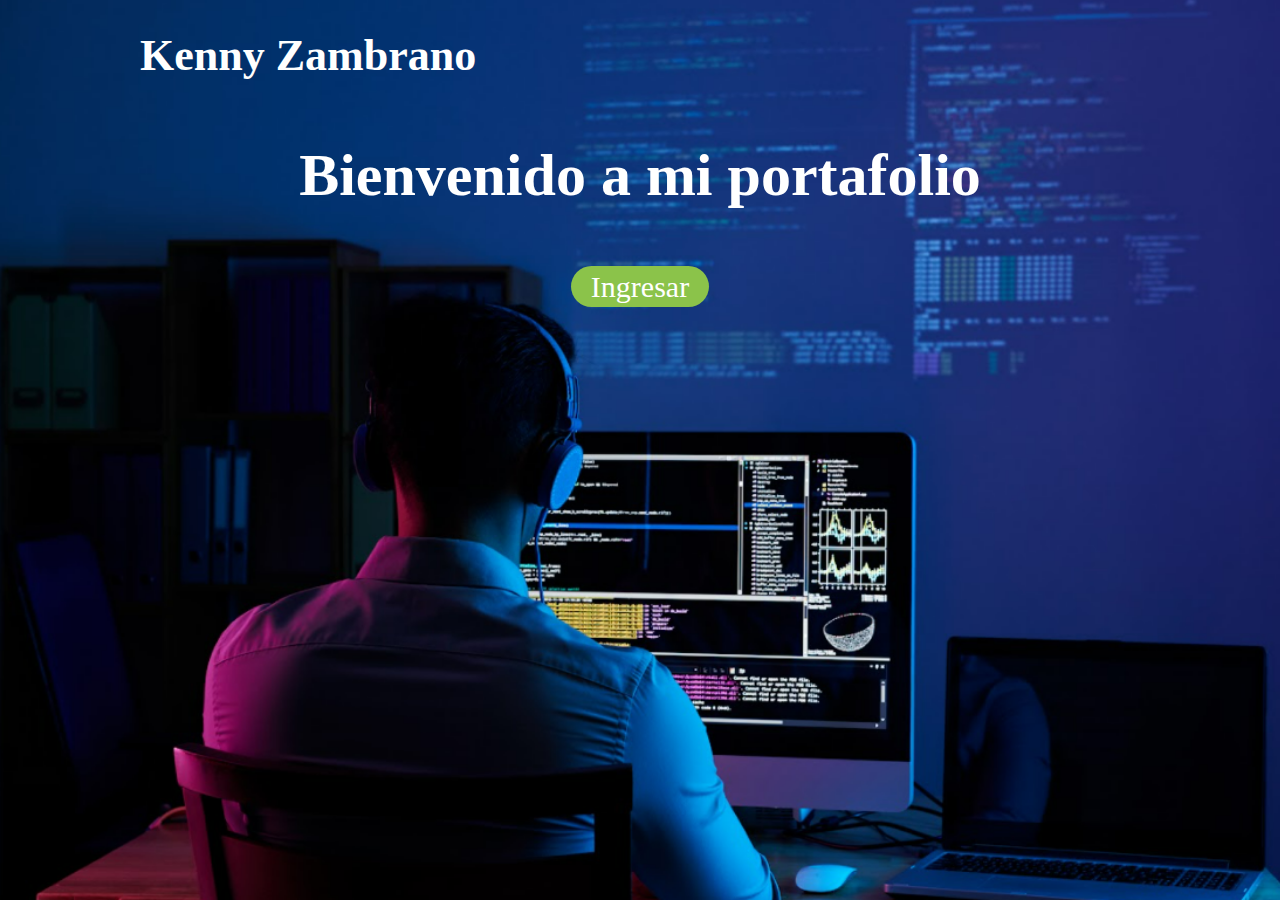
<file: index.html>
<!DOCTYPE html>
<html lang="en">
<head>
  <meta charset="UTF-8">
  <meta name="viewport" content="width=device-width, initial-scale=1.0">
  <meta http-equiv="X-UA-Compatible" content="ie=edge">
  <link rel="stylesheet" href="/css/bienvenido.css">
  <title>Mi portafolio</title>
</head>
<body>
  <header>
    <section>
      <h1>Kenny Zambrano</h1>
      <div class="conte">
        <p>Bienvenido a mi portafolio</p>
        <a href="/html/Inicio.html">Ingresar</a>
      </div>
    </section>
  </header>
</body>
</html>
</file>
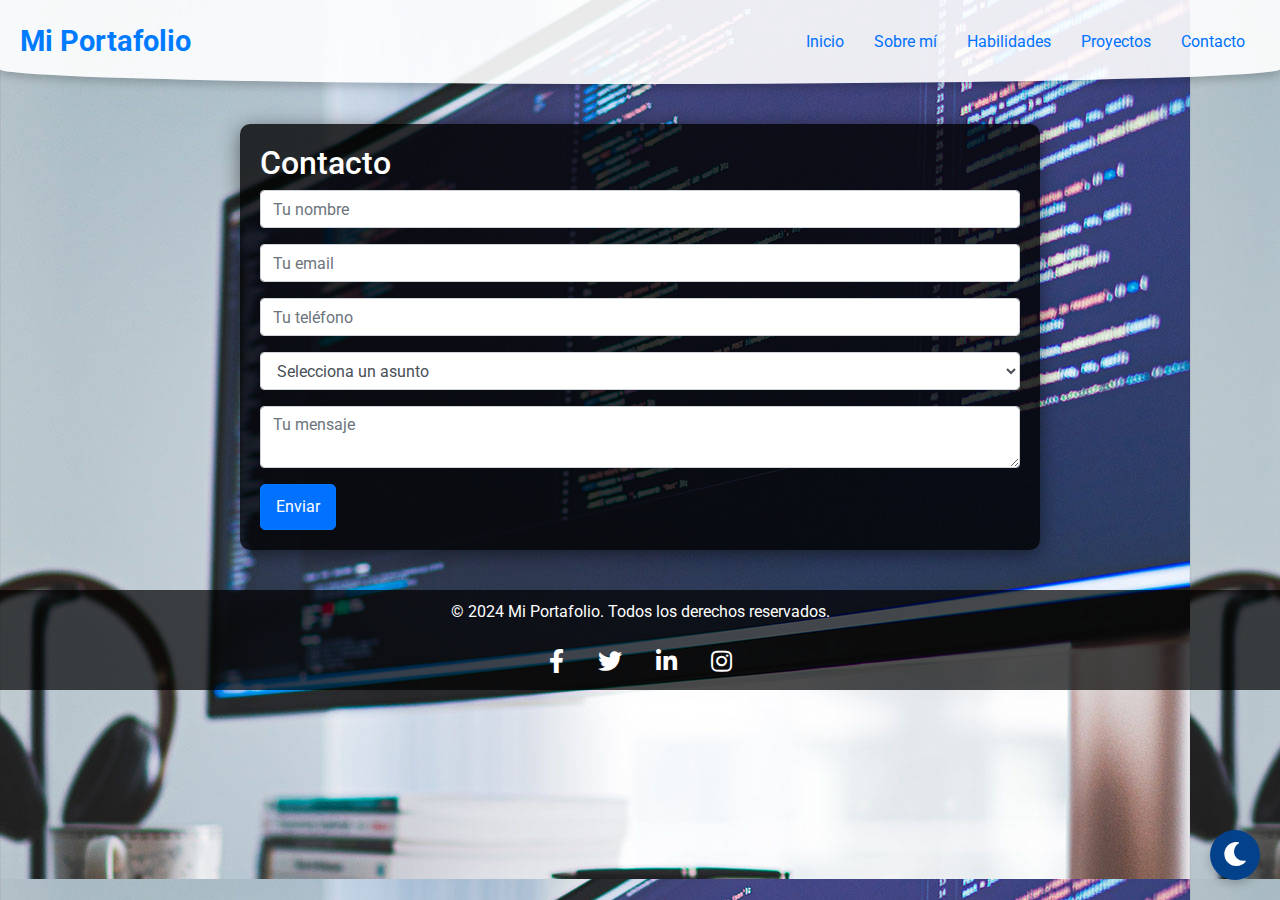
<file: html/contacto.html>
<!DOCTYPE html>
<html lang="en">
<head>
  <meta charset="UTF-8">
  <meta name="viewport" content="width=device-width, initial-scale=1.0">
  <link href="https://fonts.googleapis.com/css2?family=Roboto:wght@400;700&display=swap" rel="stylesheet">
  <link rel="stylesheet" href="https://cdnjs.cloudflare.com/ajax/libs/font-awesome/6.0.0-beta3/css/all.min.css">
  <link href="https://stackpath.bootstrapcdn.com/bootstrap/4.5.2/css/bootstrap.min.css" rel="stylesheet">
  <link rel="stylesheet" href="https://cdnjs.cloudflare.com/ajax/libs/font-awesome/5.15.4/css/all.min.css">
  <link rel="stylesheet" href="/css/styles.css">
  <title>Mi Portafolio</title>
</head>
  <body>
    <header>
      <nav>
        <div class="logo">
          <a href="/../index.html">Mi Portafolio</a>
        </div>
        <div class="menu-toggle" id="mobile-menu">
            <i class="fas fa-bars"></i>
        </div>
        <ul class="nav-list" id="nav-list">
          <a href="/html/Inicio.html">Inicio</a>
          <a href="/html/sobre-mi.html">Sobre mí</a>
          <a href="/html/habilidades.html">Habilidades</a>
          <a href="/html/proyectos.html">Proyectos</a>
          <a href="/html/contacto.html">Contacto</a>
        </ul>
      </nav>
    </header>
    <main>
      <section id="contacto">
        <h2>Contacto</h2>
        <form id="contactForm">
            <div class="form-group">
                <input type="text" class="form-control" placeholder="Tu nombre" required>
            </div>
            <div class="form-group">
                <input type="email" class="form-control" placeholder="Tu email" required>
            </div>
            <div class="form-group">
              <input type="tel" class="form-control"  placeholder="Tu teléfono" required>
            </div>
            <div class="form-group">
              <select class="form-control" id="subject" required>
                  <option value="" disabled selected>Selecciona un asunto</option>
                  <option value="consulta">Consulta</option>
                  <option value="soporte">Soporte</option>
                  <option value="otro">Otro</option>
              </select>
            </div>
            <div class="form-group">
                <textarea class="form-control" placeholder="Tu mensaje" required></textarea>
            </div>
            <button type="submit" class="btn btn-primary">Enviar</button>
        </form> 
      </section>
    </main>
    <button id="theme-toggle" class="theme-toggle">
      <i class="fas fa-moon"></i>
    </button>
    <footer>
      <p>&copy; 2024 Mi Portafolio. Todos los derechos reservados.</p>
      <div class="redes-sociales"></div>
          <a href="https://www.facebook.com" target="_blank" class="social-icon"><i class="fab fa-facebook-f"></i></a>
          <a href="https://www.twitter.com" target="_blank" class="social-icon"><i class="fab fa-twitter"></i></a>
          <a href="https://www.linkedin.com" target="_blank" class="social-icon"><i class="fab fa-linkedin-in"></i></a>
          <a href="https://www.instagram.com" target="_blank" class="social-icon"><i class="fab fa-instagram"></i></a>
      </div>
    </footer>
    <script src="https://code.jquery.com/jquery-3.5.1.slim.min.js"></script>
    <script src="https://cdn.jsdelivr.net/npm/@popperjs/core@2.9.2/dist/umd/popper.min.js"></script>
    <script src="https://stackpath.bootstrapcdn.com/bootstrap/4.5.2/js/bootstrap.min.js"></script>
    <script src="/js/script.js"></script>
  </body>
</html>
</file>
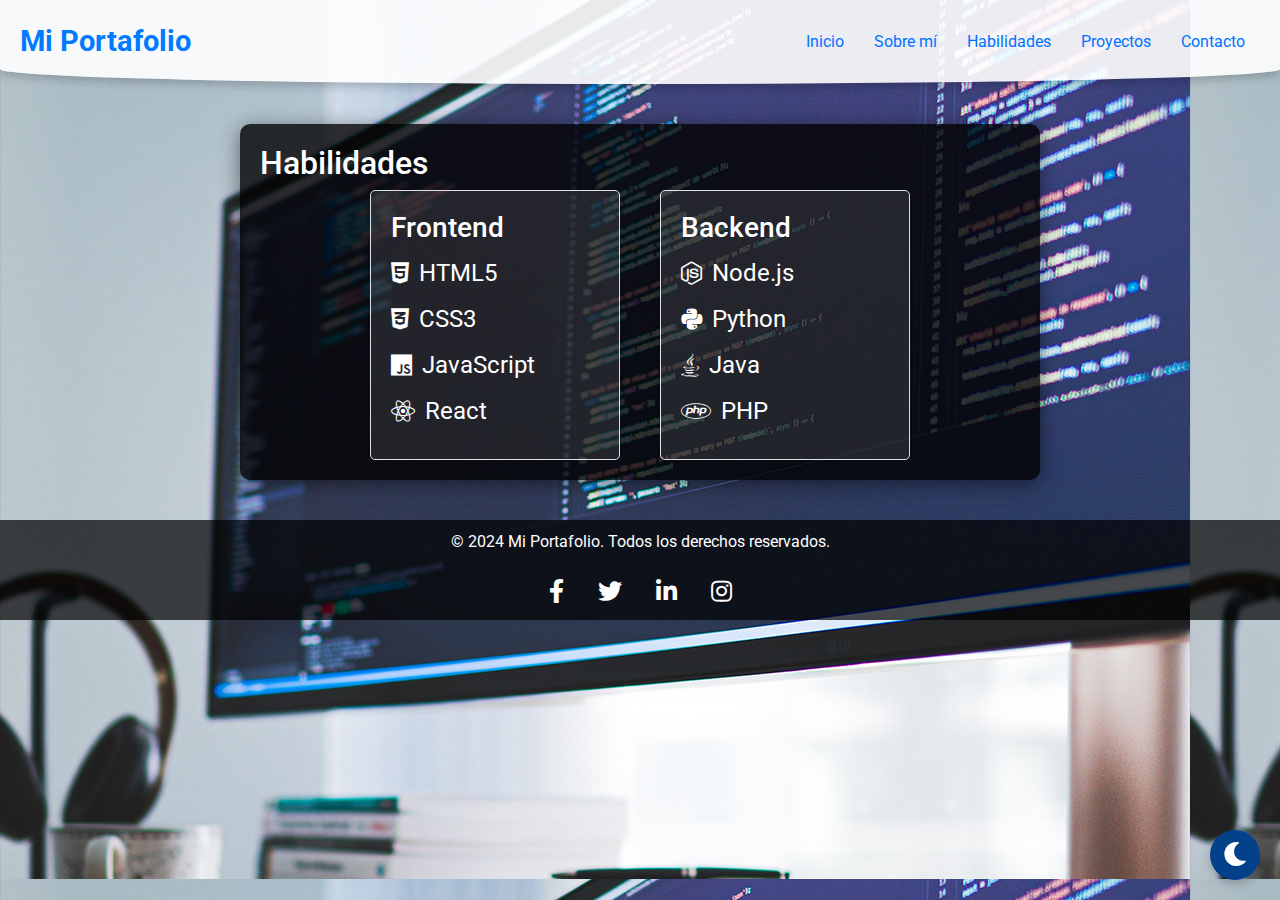
<file: html/habilidades.html>
<!DOCTYPE html>
<html lang="en">
<head>
    <meta charset="UTF-8">
    <meta name="viewport" content="width=device-width, initial-scale=1.0">
    <link href="https://fonts.googleapis.com/css2?family=Roboto:wght@400;700&display=swap" rel="stylesheet">
    <link rel="stylesheet" href="https://cdnjs.cloudflare.com/ajax/libs/font-awesome/6.0.0-beta3/css/all.min.css">
    <link href="https://stackpath.bootstrapcdn.com/bootstrap/4.5.2/css/bootstrap.min.css" rel="stylesheet">
    <link rel="stylesheet" href="https://cdnjs.cloudflare.com/ajax/libs/font-awesome/5.15.4/css/all.min.css">
    <link rel="stylesheet" href="/css/styles.css">
    <title>Mi Portafolio</title>
</head>
<body>
    <header>
        <nav>
            <div class="logo">
                <a href="/index.html">Mi Portafolio</a>
              </div>
            <div class="menu-toggle" id="mobile-menu">
                  <i class="fas fa-bars"></i>
            </div>
            <ul class="nav-list" id="nav-list">
                <a href="/html/Inicio.html">Inicio</a>
                <a href="/html/sobre-mi.html">Sobre mí</a>
                <a href="/html/habilidades.html">Habilidades</a>
                <a href="/html/proyectos.html">Proyectos</a>
                <a href="/html/contacto.html">Contacto</a>
            </ul>
          </nav>
    </header>
    <main>
        <section id="Habilidades">
            <h2>Habilidades</h2>
            <div class="skills-container">
        <div class="skill">
            <h3>Frontend</h3>
            <div class="skills-icons">
                <div class="skill-item">
                    <i class="fab fa-html5"></i>
                    <span>HTML5</span>
                </div>
                <div class="skill-item">
                    <i class="fab fa-css3-alt"></i>
                    <span>CSS3</span>
                </div>
                <div class="skill-item">
                    <i class="fab fa-js"></i>
                    <span>JavaScript</span>
                </div>
                <div class="skill-item">
                    <i class="fab fa-react"></i>
                    <span>React</span>
                </div>
            </div>
        </div>
        <div class="skill">
            <h3>Backend</h3>
            <div class="skills-icons">
                <div class="skill-item">
                    <i class="fab fa-node-js"></i>
                    <span>Node.js</span>
                </div>
                <div class="skill-item">
                    <i class="fab fa-python"></i>
                    <span>Python</span>
                </div>
                <div class="skill-item">
                    <i class="fab fa-java"></i>
                    <span>Java</span>
                </div>
                <div class="skill-item">
                    <i class="fab fa-php"></i>
                    <span>PHP</span>
                </div>
            </div>
        </div>
    </div>        
        </section>
    </main>
    <button id="theme-toggle" class="theme-toggle">
        <i class="fas fa-moon"></i>
      </button>
    <footer>
        <p>&copy; 2024 Mi Portafolio. Todos los derechos reservados.</p>
        <div class="redes-sociales"></div>
            <a href="https://www.facebook.com" target="_blank" class="social-icon"><i class="fab fa-facebook-f"></i></a>
            <a href="https://www.twitter.com" target="_blank" class="social-icon"><i class="fab fa-twitter"></i></a>
            <a href="https://www.linkedin.com" target="_blank" class="social-icon"><i class="fab fa-linkedin-in"></i></a>
            <a href="https://www.instagram.com" target="_blank" class="social-icon"><i class="fab fa-instagram"></i></a>
        </div>
    </footer>
    <script src="https://code.jquery.com/jquery-3.5.1.slim.min.js"></script>
    <script src="https://cdn.jsdelivr.net/npm/@popperjs/core@2.9.2/dist/umd/popper.min.js"></script>
    <script src="https://stackpath.bootstrapcdn.com/bootstrap/4.5.2/js/bootstrap.min.js"></script>
    <script src="/js/script.js"></script>
</body>
</html>
</file>
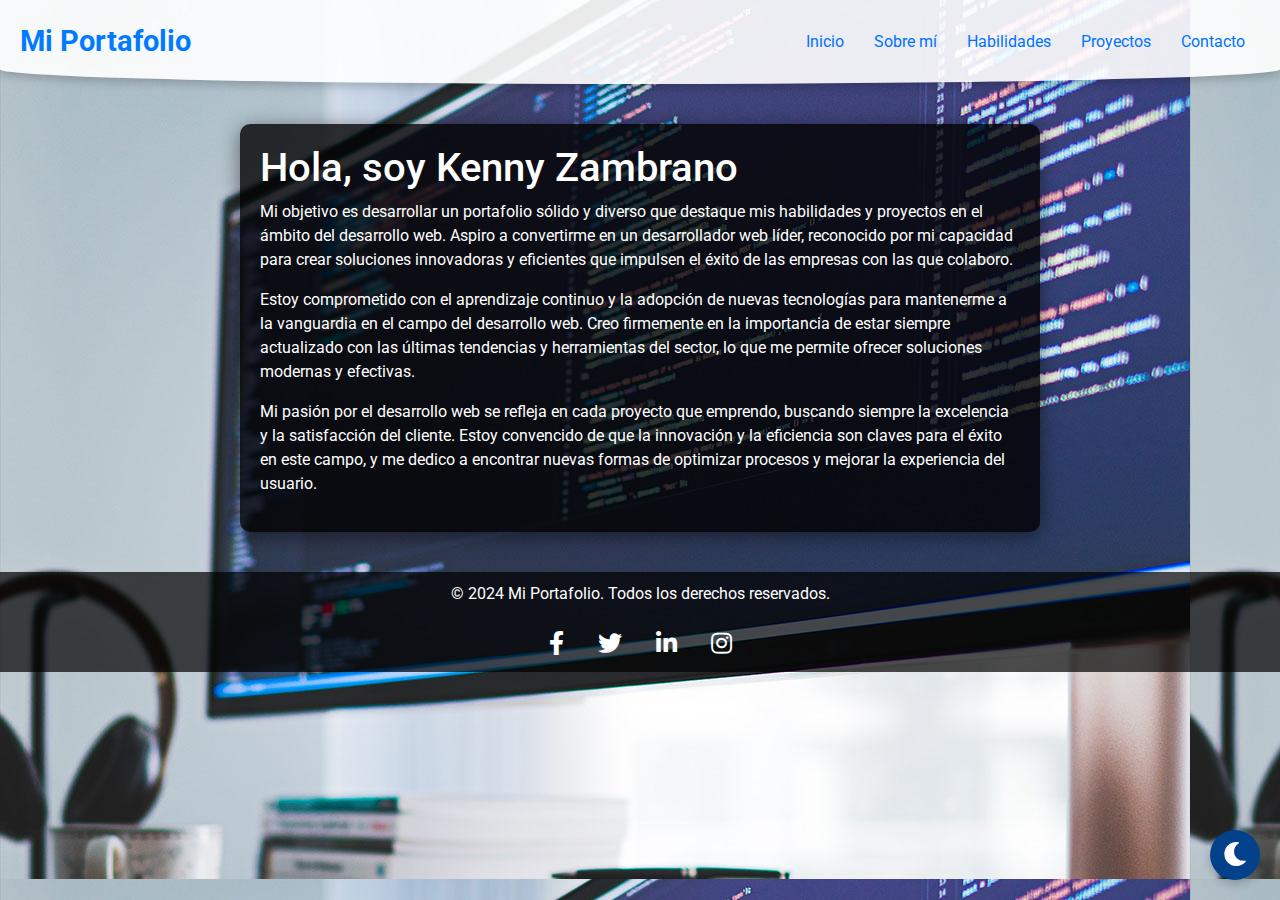
<file: html/Inicio.html>
<!DOCTYPE html>
<html lang="en">
<head>
    <meta charset="UTF-8">
    <meta name="viewport" content="width=device-width, initial-scale=1.0">
    <link href="https://fonts.googleapis.com/css2?family=Roboto:wght@400;700&display=swap" rel="stylesheet">
    <link rel="stylesheet" href="https://cdnjs.cloudflare.com/ajax/libs/font-awesome/6.0.0-beta3/css/all.min.css">
    <link href="https://stackpath.bootstrapcdn.com/bootstrap/4.5.2/css/bootstrap.min.css" rel="stylesheet">
    <link rel="stylesheet" href="https://cdnjs.cloudflare.com/ajax/libs/font-awesome/5.15.4/css/all.min.css">
    <link rel="stylesheet" href="/css/styles.css">
    <title>Mi Portafolio</title>
</head>
  <body>
    <header>
      <nav>
        <div class="logo">
          <a href="/index.html">Mi Portafolio</a>
        </div>
        <div class="menu-toggle" id="mobile-menu">
            <i class="fas fa-bars"></i>
        </div>
        <ul class="nav-list" id="nav-list">
          <a href="/html/Inicio.html">Inicio</a>
          <a href="/html/sobre-mi.html">Sobre mí</a>
          <a href="/html/habilidades.html">Habilidades</a>
          <a href="/html/proyectos.html">Proyectos</a>
          <a href="/html/contacto.html">Contacto</a>
        </ul>
      </nav>
    </header>
    <main>
      <section id="Inicio">
        <h1>Hola, soy Kenny Zambrano</h1>
        <p>
          Mi objetivo es desarrollar un portafolio sólido y diverso que destaque mis 
          habilidades y proyectos en el ámbito del desarrollo web. Aspiro a convertirme 
          en un desarrollador web líder, reconocido por mi capacidad para crear soluciones 
          innovadoras y eficientes que impulsen el éxito de las empresas con las que colaboro.
        </p>
        <p>
          Estoy comprometido con el aprendizaje continuo y la adopción de nuevas tecnologías 
          para mantenerme a la vanguardia en el campo del desarrollo web. Creo firmemente en 
          la importancia de estar siempre actualizado con las últimas tendencias y herramientas 
          del sector, lo que me permite ofrecer soluciones modernas y efectivas.
        </p>
        <p>
          Mi pasión por el desarrollo web se refleja en cada proyecto que emprendo, buscando 
          siempre la excelencia y la satisfacción del cliente. Estoy convencido de que la innovación 
          y la eficiencia son claves para el éxito en este campo, y me dedico a encontrar nuevas 
          formas de optimizar procesos y mejorar la experiencia del usuario.
        </p>
      </section>
      
    </main>
      <button id="theme-toggle" class="theme-toggle">
        <i class="fas fa-moon"></i>
      </button>
    <footer>
      <p>&copy; 2024 Mi Portafolio. Todos los derechos reservados.</p>
      <div class="redes-sociales"></div>
          <a href="https://www.facebook.com" target="_blank" class="social-icon"><i class="fab fa-facebook-f"></i></a>
          <a href="https://www.twitter.com" target="_blank" class="social-icon"><i class="fab fa-twitter"></i></a>
          <a href="https://www.linkedin.com" target="_blank" class="social-icon"><i class="fab fa-linkedin-in"></i></a>
          <a href="https://www.instagram.com" target="_blank" class="social-icon"><i class="fab fa-instagram"></i></a>
      </div>
    </footer>
    <script src="https://code.jquery.com/jquery-3.5.1.slim.min.js"></script>
    <script src="https://cdn.jsdelivr.net/npm/@popperjs/core@2.9.2/dist/umd/popper.min.js"></script>
    <script src="https://stackpath.bootstrapcdn.com/bootstrap/4.5.2/js/bootstrap.min.js"></script>
    <script src="/js/script.js"></script>
  </body>
</html>
</file>
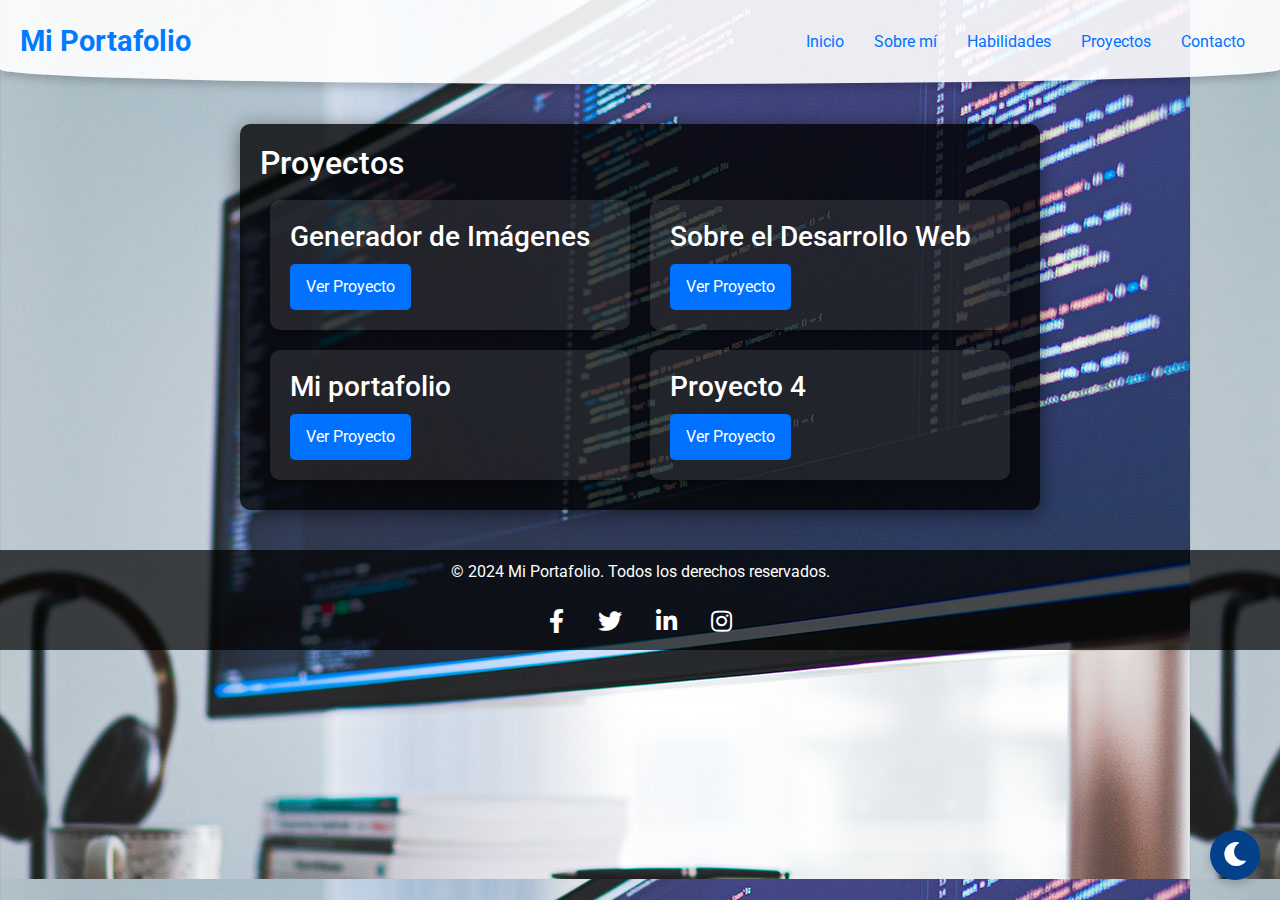
<file: html/proyectos.html>
<!DOCTYPE html>
<html lang="en">
<head>
  <meta charset="UTF-8">
  <meta name="viewport" content="width=device-width, initial-scale=1.0">
  <link href="https://fonts.googleapis.com/css2?family=Roboto:wght@400;700&display=swap" rel="stylesheet">
  <link rel="stylesheet" href="https://cdnjs.cloudflare.com/ajax/libs/font-awesome/6.0.0-beta3/css/all.min.css">
  <link href="https://stackpath.bootstrapcdn.com/bootstrap/4.5.2/css/bootstrap.min.css" rel="stylesheet">
  <link rel="stylesheet" href="https://cdnjs.cloudflare.com/ajax/libs/font-awesome/5.15.4/css/all.min.css">
  <link rel="stylesheet" href="/css/styles.css">
  <title>Mi Portafolio</title>
</head>
  <body>
    <header>
      <nav>
        <div class="logo">
          <a href="/index.html">Mi Portafolio</a>
        </div>
        <div class="menu-toggle" id="mobile-menu">
            <i class="fas fa-bars"></i>
        </div>
        <ul class="nav-list" id="nav-list">
          <a href="/html/Inicio.html">Inicio</a>
          <a href="/html/sobre-mi.html">Sobre mí</a>
          <a href="/html/habilidades.html">Habilidades</a>
          <a href="/html/proyectos.html">Proyectos</a>
          <a href="/html/contacto.html">Contacto</a>
        </ul>
      </nav>
    </header>
    <main>
      <section id="proyectos">
        <h2>Proyectos</h2>
        <div class="proyecto-container">
            <div class="proyecto">
                <h3>Generador de Imágenes</h3>
                <a href="file:///C:/xampp/htdocs/CP2_ZAMBRANO_GOMEZ_KENNY/index.html" class="btn">Ver Proyecto</a>
            </div>
            <div class="proyecto">
                <h3>Sobre el Desarrollo Web</h3>
                <a href="file:///C:/Users/User/Documents/ITB/5%20SEMESTRE/DESARROLLO%20WEB/UNIDAD%202/TV2_ZAMBRANO_GOMEZ_KENNY/index.html" class="btn">Ver Proyecto</a>
            </div>
            <div class="proyecto">
              <h3>Mi portafolio</h3>
              <a href="file:///C:/xampp/htdocs/EX_ZAMBRANO_GOMEZ_KENNY/index.html" class="btn">Ver Proyecto</a>
          </div>
          <div class="proyecto">
              <h3>Proyecto 4</h3>
              <a href="" class="btn">Ver Proyecto</a>
          </div>
        </div>
      </section>
    </main>
    <button id="theme-toggle" class="theme-toggle">
      <i class="fas fa-moon"></i>
    </button>
    <footer>
      <p>&copy; 2024 Mi Portafolio. Todos los derechos reservados.</p>
      <div class="redes-sociales"></div>
          <a href="https://www.facebook.com" target="_blank" class="social-icon"><i class="fab fa-facebook-f"></i></a>
          <a href="https://www.twitter.com" target="_blank" class="social-icon"><i class="fab fa-twitter"></i></a>
          <a href="https://www.linkedin.com" target="_blank" class="social-icon"><i class="fab fa-linkedin-in"></i></a>
          <a href="https://www.instagram.com" target="_blank" class="social-icon"><i class="fab fa-instagram"></i></a>
      </div>
    </footer>
    <script src="https://code.jquery.com/jquery-3.5.1.slim.min.js"></script>
    <script src="https://cdn.jsdelivr.net/npm/@popperjs/core@2.9.2/dist/umd/popper.min.js"></script>
    <script src="https://stackpath.bootstrapcdn.com/bootstrap/4.5.2/js/bootstrap.min.js"></script>
    <script src="/js/script.js"></script>
  </body>
</html>
</file>
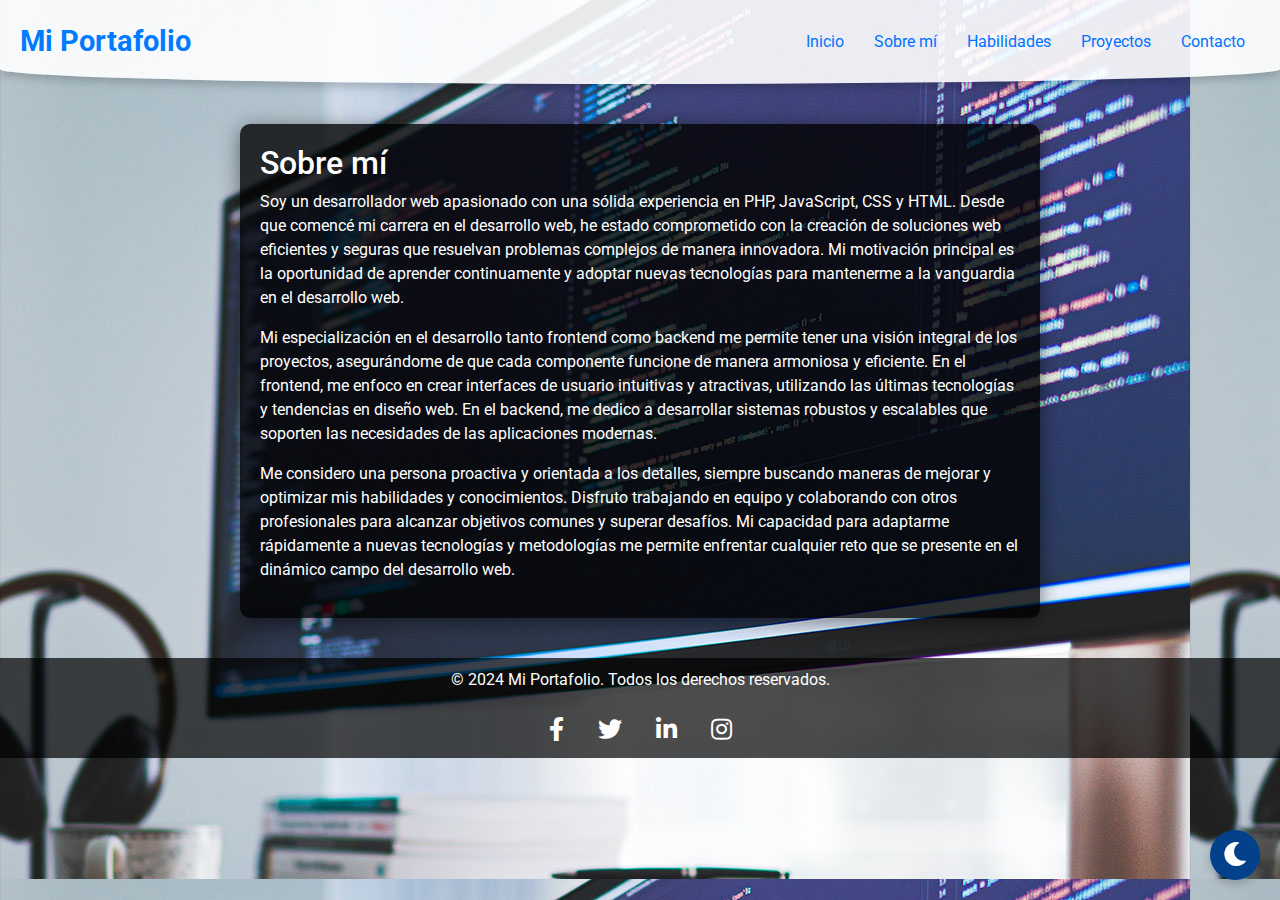
<file: html/sobre-mi.html>
<!DOCTYPE html>
<html lang="en">
<head>
  <meta charset="UTF-8">
  <meta name="viewport" content="width=device-width, initial-scale=1.0">
  <link href="https://fonts.googleapis.com/css2?family=Roboto:wght@400;700&display=swap" rel="stylesheet">
  <link rel="stylesheet" href="https://cdnjs.cloudflare.com/ajax/libs/font-awesome/6.0.0-beta3/css/all.min.css">
  <link href="https://stackpath.bootstrapcdn.com/bootstrap/4.5.2/css/bootstrap.min.css" rel="stylesheet">
  <link rel="stylesheet" href="https://cdnjs.cloudflare.com/ajax/libs/font-awesome/5.15.4/css/all.min.css">
  <link rel="stylesheet" href="/css/styles.css">
  <title>Mi Portafolio</title>
</head>
  <body>
    <header>
      <nav>
        <div class="logo">
          <a href="/index.html">Mi Portafolio</a>
        </div>
        <div class="menu-toggle" id="mobile-menu">
            <i class="fas fa-bars"></i>
        </div>
        <ul class="nav-list" id="nav-list">
          <a href="/html/Inicio.html">Inicio</a>
          <a href="/html/sobre-mi.html">Sobre mí</a>
          <a href="/html/habilidades.html">Habilidades</a>
          <a href="/html/proyectos.html">Proyectos</a>
          <a href="/html/contacto.html">Contacto</a>
        </ul>
      </nav>
    </header>
    <main>
      <section id="Sobre-mi">
        <h2>Sobre mí</h2>
        <p>
          Soy un desarrollador web apasionado con una sólida experiencia en PHP, JavaScript, 
          CSS y HTML. Desde que comencé mi carrera en el desarrollo web, he estado comprometido 
          con la creación de soluciones web eficientes y seguras que resuelvan problemas complejos 
          de manera innovadora. Mi motivación principal es la oportunidad de aprender continuamente 
          y adoptar nuevas tecnologías para mantenerme a la vanguardia en el desarrollo web.
        </p>
        <p>
          Mi especialización en el desarrollo tanto frontend como backend me permite tener una visión 
          integral de los proyectos, asegurándome de que cada componente funcione de manera armoniosa 
          y eficiente. En el frontend, me enfoco en crear interfaces de usuario intuitivas y atractivas, 
          utilizando las últimas tecnologías y tendencias en diseño web. En el backend, me dedico a 
          desarrollar sistemas robustos y escalables que soporten las necesidades de las aplicaciones modernas.
        </p>
        <p>
          Me considero una persona proactiva y orientada a los detalles, siempre buscando maneras de mejorar 
          y optimizar mis habilidades y conocimientos. Disfruto trabajando en equipo y colaborando con otros 
          profesionales para alcanzar objetivos comunes y superar desafíos. Mi capacidad para adaptarme 
          rápidamente a nuevas tecnologías y metodologías me permite enfrentar cualquier reto que se presente 
          en el dinámico campo del desarrollo web.
        </p>
      </section>
    </main>
    <button id="theme-toggle" class="theme-toggle">
      <i class="fas fa-moon"></i>
    </button>
    <footer>
      <p>&copy; 2024 Mi Portafolio. Todos los derechos reservados.</p>
      <div class="redes-sociales"></div>
          <a href="https://www.facebook.com" target="_blank" class="social-icon"><i class="fab fa-facebook-f"></i></a>
          <a href="https://www.twitter.com" target="_blank" class="social-icon"><i class="fab fa-twitter"></i></a>
          <a href="https://www.linkedin.com" target="_blank" class="social-icon"><i class="fab fa-linkedin-in"></i></a>
          <a href="https://www.instagram.com" target="_blank" class="social-icon"><i class="fab fa-instagram"></i></a>
      </div>
    </footer>
    <script src="https://code.jquery.com/jquery-3.5.1.slim.min.js"></script>
    <script src="https://cdn.jsdelivr.net/npm/@popperjs/core@2.9.2/dist/umd/popper.min.js"></script>
    <script src="https://stackpath.bootstrapcdn.com/bootstrap/4.5.2/js/bootstrap.min.js"></script>
    <script src="/js/script.js"></script>
  </body>
</html>
</file>
<file: css/bienvenido.css>
* {
    margin: 0;
    padding: 0;
    box-sizing: border-box;
  }
  
  body {
    color: white;
    font-family: 'calibri';
    background: url('/img/fondo.png');
    height: 450px;
    background-size: cover;
    background-repeat: no-repeat;
    background-attachment: fixed;
  }
  
  section {
    max-width: 1000px;
    margin: auto;
    padding: 30px 0;
  }
  
  section h1 {
    font-size: 44px;
  }
  
  .conte {
    text-align: center;
  }
  
  .conte p {
    font-size: 60px;
    font-weight: bold;
    margin: 1em 0;
  }
  
  .conte a {
    color: white;
    text-decoration: none;
    background: #8BC34A;
    padding: 4px 20px;
    border-radius: 30px;
    font-size: 30px;
    margin: 10px;
  }
</file>
<file: css/styles.css>
* {
  box-sizing: border-box;
  margin: 0;
  padding: 0;
}

body {
  font-family: 'Roboto', sans-serif;
  background: linear-gradient(to right, #00c6ff, #0072ff);
  background: url('/img/fondo.jpg');
  color: #fff;
  transition: background 0.3s, color 0.3s;
}

body.dark-mode {
  background: url('/img/fondo.png');
  color: #fff;
}

header {
  padding: 20px;
  box-shadow: 0 4px 10px rgba(0, 0, 0, 0.2);
  position: sticky;
  top: 0;
  z-index: 1000;
  background-size: cover;
	background-attachment: fixed;
  width: 100%;
	height: auto;
  border-radius: 0 0 85% 85% / 30%;
}

header.dark-mode {
  background: rgba(0, 0, 0, 0.7);
}

.logo {
  font-size: 1.5em;
  font-weight: bold;
}

button {
  background: none;
  border: none;
  color: white;
  font-size: 24px;
  cursor: pointer;
}

header {
  background: rgba(255, 255, 255, 0.9);
  padding: 20px;
  box-shadow: 0 4px 10px rgba(0, 0, 0, 0.2);
  position: sticky;
  top: 0;
  z-index: 1000;
}

.logo {
  font-size: 1.8em;
  font-weight: bold;
  color: #0072ff;
}

nav {
  display: flex;
  justify-content: space-between;
  align-items: center;
}

.menu-toggle {
  display: none;
  cursor: pointer;
}

.nav-list {
  list-style: none;
  display: flex;
  margin: 0;
  padding: 0;
}

.nav-list li {
  margin: 0 15px;
}

.nav-list a {
  color: #0072ff;
  padding: 10px 15px;
  text-decoration: none;
  border-radius: 5px;
  transition: background 0.3s, color 0.3s;
}

.nav-list a:hover {
  background: rgba(0, 114, 255, 0.1);
  color: #0056b3;
}

@media (max-width: 768px) {
  .nav-list {
      display: none; 
      flex-direction: column;
      position: absolute;
      top: 60px; 
      right: 0;
      background-color: #dee2e6;
      width: 100%;
      box-shadow: 0 4px 10px rgba(0, 0, 0, 0.2);
  }

  .nav-list.active {
      display: flex;
  }

  .menu-toggle {
      display: block;
  }
}

main {
  padding: 20px;
  display: flex;
  flex-direction: column;
  align-items: center;
}

section {
  background: rgba(0, 0, 0, 0.8);
  margin: 20px;
  padding: 20px;
  border-radius: 10px;
  box-shadow: 0 4px 20px rgba(0, 0, 0, 0.5);
  width: 90%;
  max-width: 800px;
  transition: transform 0.3s;
}

section:hover {
  transform: translateY(-5px);
}

.proyecto-container {
  display: flex;
  justify-content: space-between;
  flex-wrap: wrap;
}

.proyecto {
  background: rgba(255, 255, 255, 0.1);
  margin: 10px;
  padding: 20px;
  border-radius: 10px;
  box-shadow: 0 4px 10px rgba(0, 0, 0, 0.3);
  flex: 1 1 30%; 
  min-width: 250px; 
  transition: transform 0.3s;
}

.proyecto:hover {
  transform: scale(1.05);
}

.proyecto h3 {
  margin-bottom: 10px;
}

.btn {
  display: inline-block;
  background: #0072ff;
  color: white;
  padding: 10px 15px;
  border-radius: 5px;
  text-decoration: none;
  transition: background 0.3s, transform 0.3s;
}

.btn:hover {
  background: #0056b3;
  transform: translateY(-2px);
}

footer {
  text-align: center;
  padding: 10px 0;
  background: rgba(0, 0, 0, 0.7);
}

.redes-sociales {
  display: flex;
  justify-content: center;
  margin-top: 20px;
}

.social-icon {
  color: white;
  font-size: 24px;
  margin: 0 15px;
  transition: color 0.3s;
}

.social-icon:hover {
  color: #0072ff; 
}

.theme-toggle {
  position: fixed;
  right: 20px;
  bottom: 20px;
  background-color: #03418b;
  color: white;
  border: none;
  border-radius: 50%;
  width: 50px;
  height: 50px;
  cursor: pointer;
  box-shadow: 0 4px 10px rgba(0, 0, 0, 0.2);
  transition: background-color 0.3s;
}

.theme-toggle:hover {
  background-color: #1f6cbe;
}

.theme-toggle.dark-mode i {
  content: "\f185"; 
  
}

#skills {
  text-align: center;
  margin: 20px 0;
}

.skills-container {
  display: flex;
  justify-content: center;
  gap: 40px; 
}

.skill {
  background-color:  rgba(255, 255, 255, 0.1);
  border: 1px solid #dee2e6;
  border-radius: 5px;
  padding: 20px;
  width: 250px; 
  box-shadow: 0 2px 4px rgba(0, 0, 0, 0.1);
}

.skills-icons {
  font-size: 1.5rem;
  margin-top: 10px;
}

.skill-item {
  display: flex;
  align-items: center; 
  margin: 10px 0;
}

.skill-item i {
  margin-right: 10px; 
}
</file>
